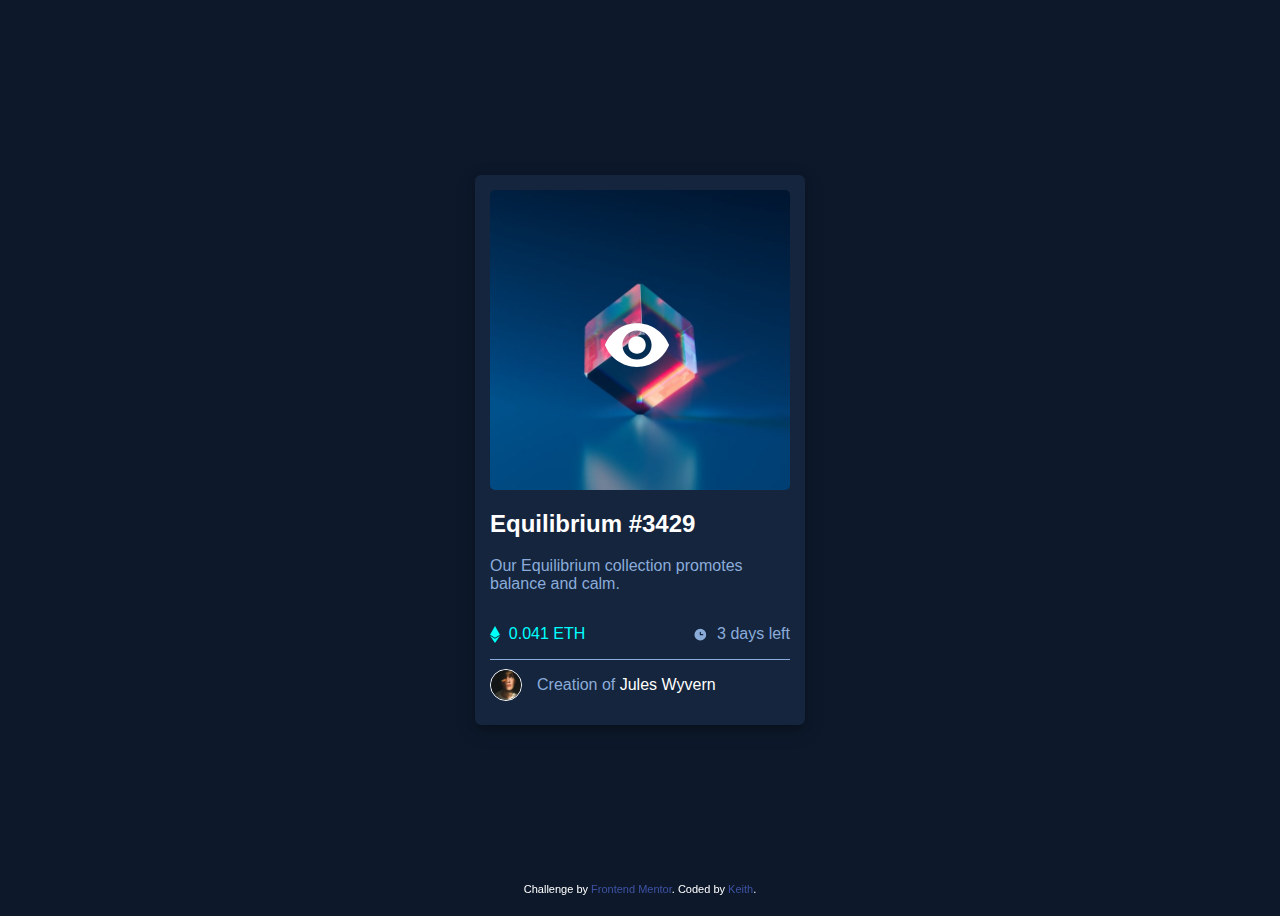
<file: index.html>
<!DOCTYPE html>
<html lang="en">
  <head>
    <meta charset="UTF-8" />
    <meta name="viewport" content="width=device-width, initial-scale=1.0" />
    <link rel="stylesheet" href="style.css" />
    <link
      rel="icon"
      type="image/png"
      sizes="32x32"
      href="./images/favicon-32x32.png"
    />
    <link
      rel="icon"
      type="image/png"
      sizes="32x32"
      href="./images/favicon-32x32.png"
    />

    <title>Frontend Mentor | NFT preview card component</title>
  </head>
  <body>
    <div class="container">
      <div class="main-img">
        <img src="images/image-equilibrium.jpg" alt="multi-color cube" />
        <div class="view">
          <img id="eye" src="images/icon-view.svg" alt="eye-icon" />
        </div>
      </div>

      <h2>
        <a href="#">Equilibrium #3429</a>
      </h2>
      <div>
        <p>Our Equilibrium collection promotes balance and calm.</p>
      </div>

      <div class="flex">
        <img class="icon" src="images/icon-ethereum.svg" alt="prism" />
        <p class="teal">0.041 ETH</p>
        <img class="icon clock" src="images/icon-clock.svg" alt="clock" />
        <span>
          <p>3 days left</p>
        </span>
      </div>

      <div class="flex-start">
        <img id="avatar" src="images/image-avatar.png" alt="" />
        <p>Creation of <a href="#">Jules Wyvern</a></p>
      </div>
    </div>
    <footer>
      <div class="attribution">
        Challenge by
        <a href="https://www.frontendmentor.io?ref=challenge" target="_blank"
          >Frontend Mentor</a
        >. Coded by
        <a href="https://github.com/KeithLion" target="_blank">Keith</a>.
      </div>
    </footer>
  </body>
</html>
</file>
<file: style.css>
.attribution a {
          color: hsl(228, 45%, 44%);
      }

      body {
          font-family: 'Outfit', sans-serif;
          /* font-size: 18px; */
          background-color: hsl(217, 54%, 11%);
          display: grid;
          place-content: center;
          min-height: 100vh;
      }

      @media (min-width: 375px) {
          .container {
              width: 300px;
              margin: 0 auto 1rem;
          }
      }

      .container {
          color: hsl(0, 0%, 100%);
          border-radius: 6px;
          padding: 15px;
          box-shadow: 0 4px 8px 0 rgba(0, 0, 0, 0.2), 0 6px 20px 0 rgba(0, 0, 0, 0.19);
          background-color: hsl(216, 50%, 16%);
      }

      p {
          font-weight: 300;
          color: hsl(215, 51%, 70%);
      }

      a {
          color: white;
          text-decoration: none;
      }

      a:hover {
          color: hsl(178, 100%, 50%);
      }


      .main-img img {
          position: relative;
          width: 100%;
          display: block;
          border-radius: 5px;
          /* opacity: 0; */
      }

      #eye {
        position: absolute;
        display: block;
        top: 40%;
        translate: 160%;
        z-index: 999;
        max-width: 70px;
        /* opacity: 0; */
      }
      
      .view{
        background-color: hsl(178, 100%, 50%, 60%);
        /* opacity: .5; */
      }
      .main-img {
          display: block;
          margin: auto;
          position: relative;
          max-width: 300px;
          max-height: 300px;
          padding: 0;
          border: 0;
          border-radius: 6px;
          transition: .4s ease-in;
          cursor: pointer;
      }


      .icon {
          display: block;
          width: 100%;
          max-width: 10px;
          object-fit: contain;
          margin-right: -4px;
      }

      .clock {
          max-width: 15px;
      }

      #avatar {
          display: inline-block;
          max-width: 30px;
          border: 1px solid white;
          border-radius: 100px;
          margin-right: 15px;
      }

      .space {
          margin-top: -9px;
      }

      .teal {
          color: cyan;
          margin-right: 95px;
      }

      .flex-start {
          display: flex;
          align-items: center;
          justify-content: start;
      }

      .flex {
          justify-content: space-between;
          display: flex;
          align-items: center;
          border-bottom: 1px solid hsl(215, 51%, 70%);
      }

      footer {
          position: fixed;
          bottom: 5px;
          left: 0;
          width: 100%;
          font-size: 11px;
          text-align: center;
          color: hsl(0, 0%, 100%);
      }
</file>
